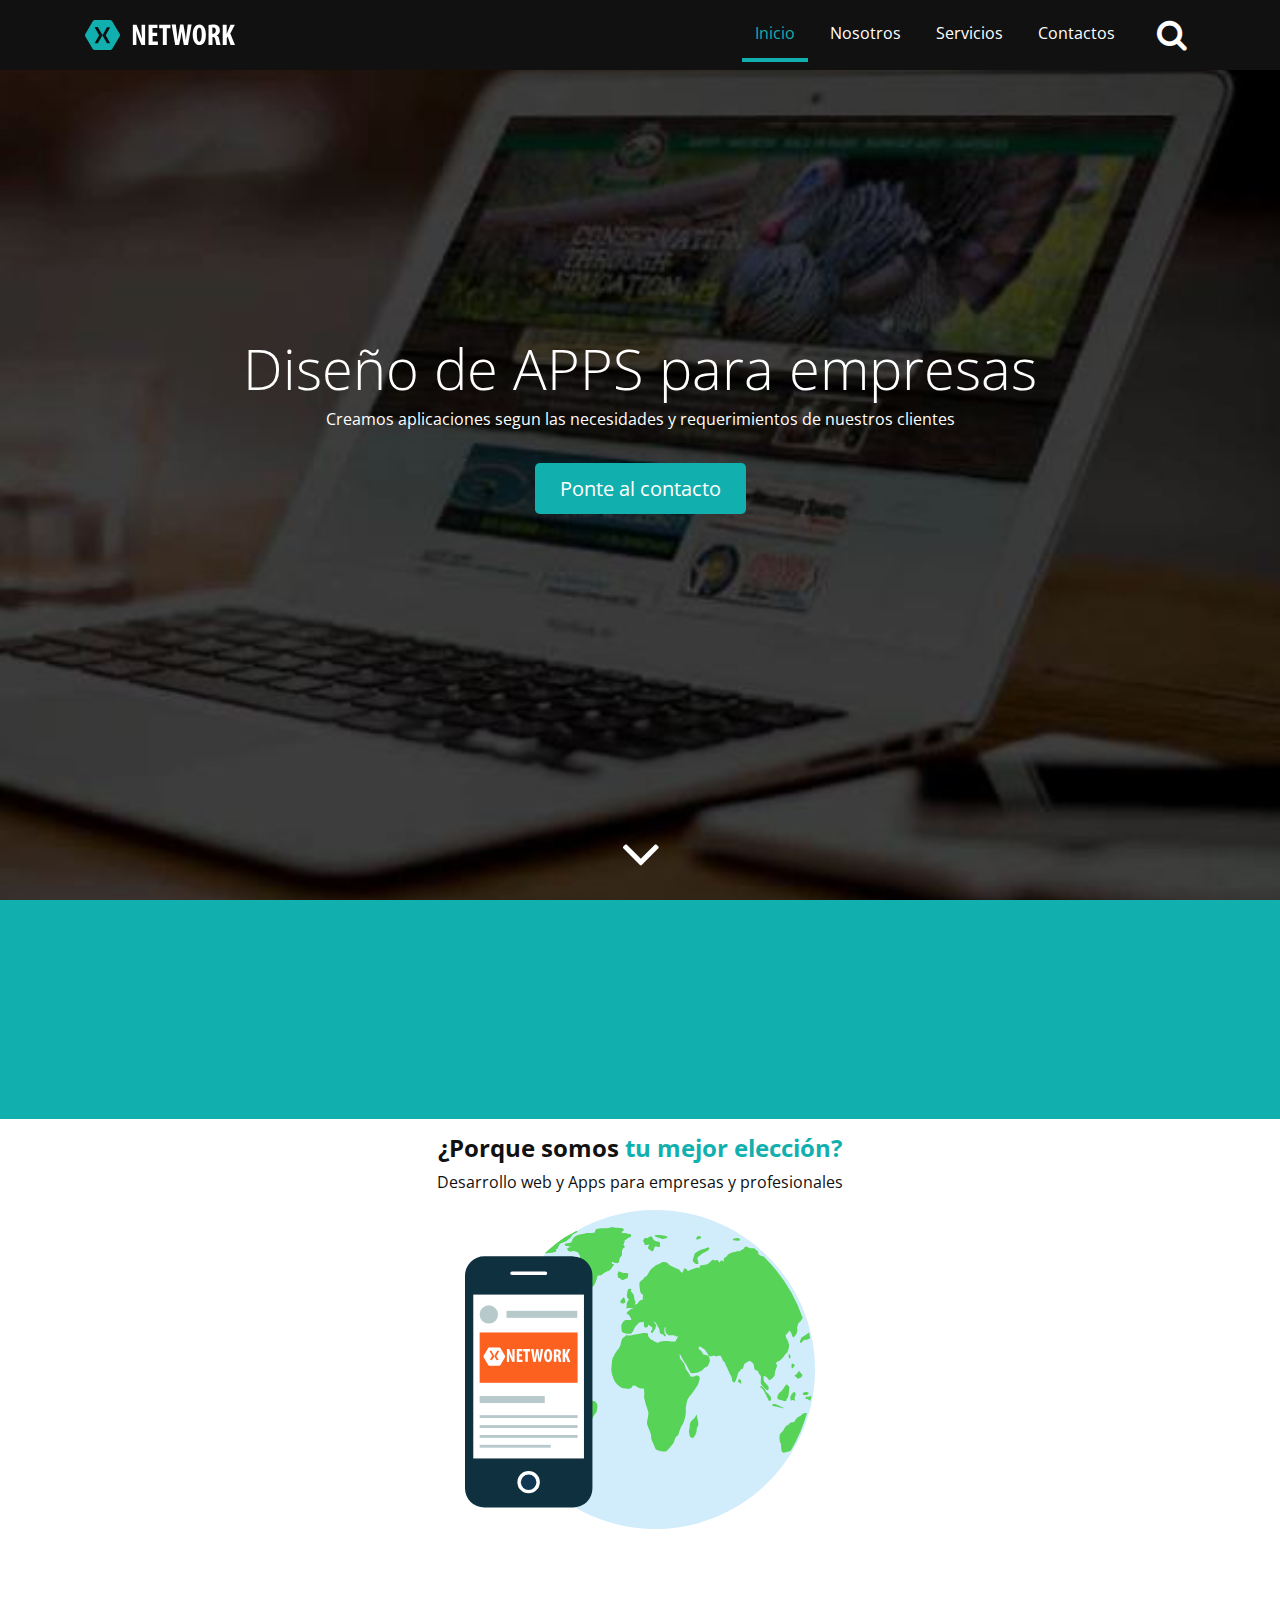
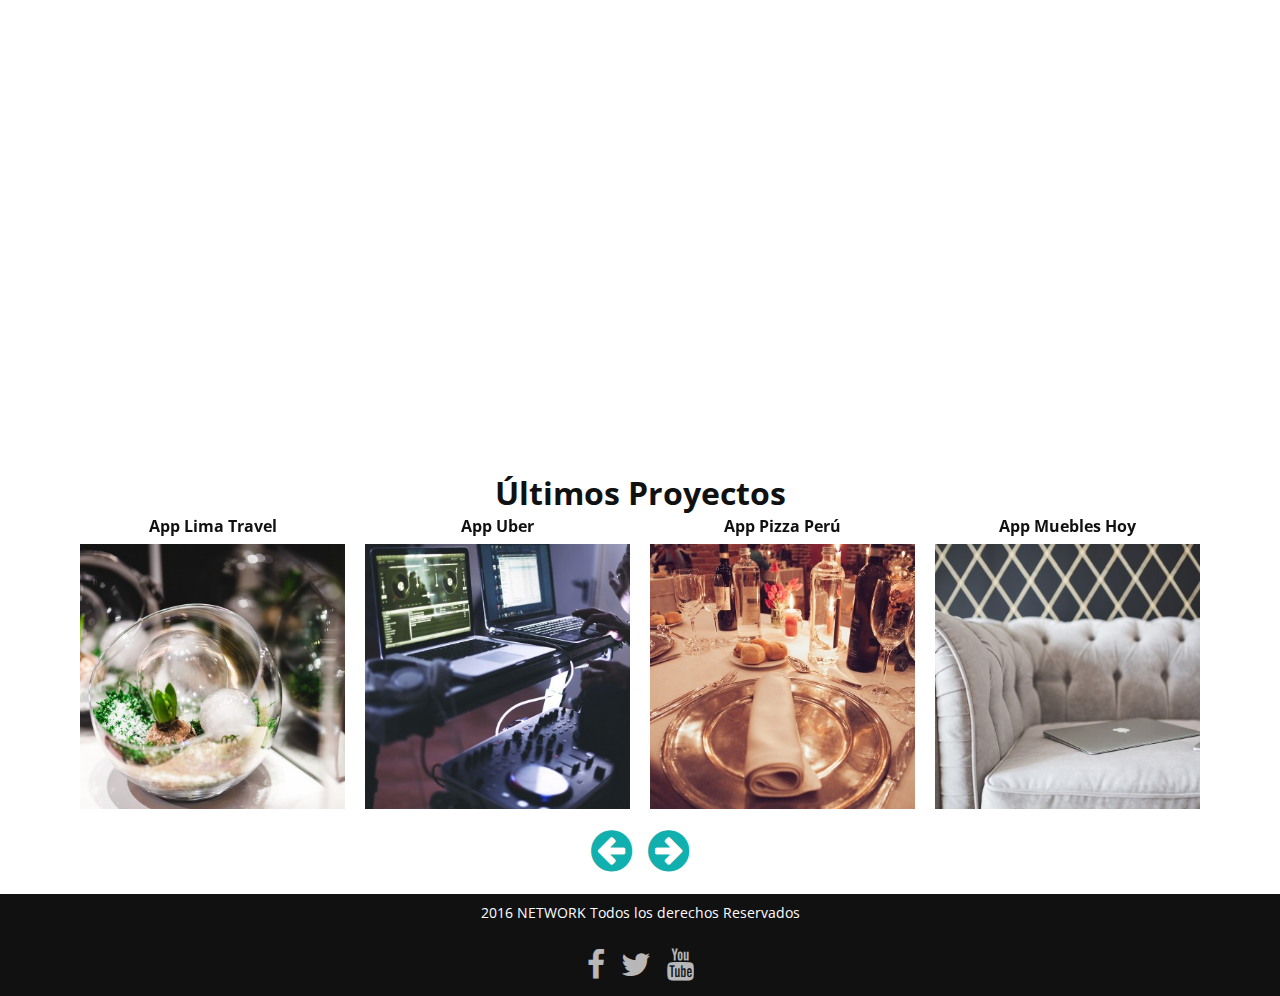
<file: index.html>
<!DOCTYPE html>
<html lang="es">
<head>
    <meta charset="UTF-8">
    <title>NETWORK | Soluciones Moviles para empresas</title>
    <meta name="viewport" content="width=device-width, user-scalable=no, initial-scale=1.0, maximum-scale=1.0, minimum-scale=1.0">
    <meta http-equiv="x-ua-compatible" content="ie-edge">
    <!--carga de archivos css-->
    <link rel="stylesheet" href="css/bootstrap.min.css">
    <!--libreria para animar esta pag web-->
    <link rel="stylesheet" href="css/animate.css">
    <link rel="stylesheet" href="css/styles.css">
    <!--cargando Fuentes-->
    <link href="https://fonts.googleapis.com/css?family=Open+Sans" rel="stylesheet">
    <!--Cargando iconos font awesome-->
   <link rel="stylesheet" href="css/font-awesome.min.css">
    <!--cargar galeria de imagenes-->
    <link rel="stylesheet" href="css/owl.carousel.css">
    <link rel="shortcut icon" type="image/x-icon" href="images/favicon.ico">
</head>
<body>
    <!--    la zona del header -->
    <section class="bienvenidos">
    <!-- encabezado-->
        <header class="encabezado navbar fixed-top" role="banner" id="encabezado">
           <div class="container">
                <!-- logo del sitio-->
                <a href="index.html" alt="logo del sitio" class="logo">
                    <img src="images/logo.svg" alt="Logo de la Empresa">
                </a>  
                <!--    botones buscar y menu      -->
                <button type="button" class="boton-buscar" data-toggle="collapse" data-target="#bloque-buscar" aria-expanded="false">
                    <i class="fa fa-search" aria-hidden="true"></i>
                </button>
                <button type="button" class="boton-menu d-md-none" data-toggle="collapse" data-target="#menu-principal" aria-expanded="false">
                    <i class="fa fa-bars" aria-hidden="true"></i>
                </button>
                <!-- formulario para el boton buscar-->
                <form action="#" id="bloque-buscar" class="collapse">
                    <div class="contenedor-bloque-buscar">
                        <input type="text" placeholder="Buscar...">
                        <input type="submit" value="Buscar">
                    </div>
                </form>

                <!-- Menú de navegacion-->
                <nav id="menu-principal" class="collapse">
                    <ul>
                        <li class="active"><a href="index.html">Inicio</a></li>
                        <li><a href="nosotros.html">Nosotros</a></li>
                        <li><a href="servicios.html">Servicios</a></li>
                        <li><a href="contacto.html">Contactos</a></li>
                    </ul>
                </nav>
            </div>
        </header>
        <!-- Fin del Header-->
        
        <!-- Zona del slider -->
        <div class="texto-encabezado text-xs-center">
           <div class="container">      
                <h1 class="display-4 wow bounceIn">Diseño de APPS para empresas</h1>
                <p class="wow bounceInUp" data-wow-delay=".2s">Creamos aplicaciones segun las necesidades y requerimientos de nuestros clientes</p>
                <a href="contacto.html" class="btn btn-primary btn-lg ">Ponte al contacto</a>
           </div>
        </div>
        <!-- el boton de desplazamiento -->
        <div class="flecha-bajar" style="text-align: center;">
            <a data-scroll href="#agencia">
                <i class="fa fa-angle-down" aria-hidden="true"></i>
            </a>
        </div>
    </section>
    
    <!-- Seccion de Agencia -->
    <section class="agencia py-2" id="agencia">
       <div class="container">
            <div class="row">
               <div class="col-md-8 col-xl-9 wow bounceIn" data-wow-delay=".3s">
                    <h2 class="h3 text-center text-md-left font-weight-bold">Agencia de programación de aplicaciones</h2>
                    <p>NETWORK te asesora en el desarrollo y el diseño para que tu Aplicación Movil salga a la luz. Ponemos a tu disposición las mejores plataformas del mundo de las telecomunicaciones. Ponemos a tu alcance un servicio adaptado a tus necesidades , desde una consultoria integral con supervision de todos y cada uno de los pasos que has de seguir para crear un negocio actual (comunicacion, diseño corporativo, tecnologias...) a productos adaptados a metodologias ágiles de creación de apps diseñadas por nosotros y avaladas por nuestros años de experiencia.</p>
                </div>
                <div class="col-md-4 col-xl-3">
                    <img src="images/agencia.svg" alt="imagen Agencia" class="wow bounceIn" data-wow-duration="2s" data-wow-delay=".3s">
                </div>
            </div>  
       </div>
    </section>
    
    <!-- Seccion porque somos tu mejor opcion-->
    <section class="tu-mejor-eleccion py-3">
       <div class="container">
            <h2 class="h4 text-center font-weight-bold">¿Porque somos <span>tu mejor elección?</span> </h2>
            <p class="text-center">Desarrollo web y Apps para empresas y profesionales</p>
            
            <div class="row">
               <!-- primera columna de iconos-->
                <ul class="col-6 col-lg-4  text-center text-lg-left">
                    <li class="wow zoomIn" data-wow-duration=".3s" data-wow-delay=".5s">
                        <i class="fa fa-briefcase" aria-hidden="true"></i>
                        <div class="contenedor-eleccion">
                            <h4>Aplicaciones para la nube</h4>
                            <p class="d-none d-lg-block">Para empresas que requiera ampliar sus plataformas de gestión</p>
                        </div>
                    </li>
                    <li class="wow zoomIn" data-wow-duration=".3s" data-wow-delay=".9s">
                        <i class="fa fa-bullhorn" aria-hidden="true"></i>
                        <div class="contenedor-eleccion">
                            <h4>Fabrica de software</h4>
                            <p class="d-none d-lg-block">Servicios de mejora correctiva y evolutiva para sus aplicaciones</p>
                        </div>
                    </li>
                    <li class="wow zoomIn" data-wow-duration=".3s" data-wow-delay="1.3s">
                        <i class="fa fa-comment" aria-hidden="true"></i>
                        <div class="contenedor-eleccion">
                            <h4>Gestion en la nube</h4>
                            <p class="d-none d-lg-block">Servicios de mejora correctiva y evolutiva para sus aplicaciones</p>
                        </div>
                    </li>
                </ul>
                <!--imagen del centro-->
                <div class="d-none d-lg-block col-lg-4 text-center">
                    <img src="images/mundo.svg" alt="Mundo Movil">
                </div>                
                <!-- Segunda columna de iconos-->
                <ul class="col-6 col-lg-4 text-center text-lg-right">
                    <li class="wow zoomIn" data-wow-duration=".3s" data-wow-delay=".5s">
                        <i class="fa fa-calendar" aria-hidden="true"></i>
                        <div class="contenedor-eleccion">
                            <h4>Aplicaciones Web</h4>
                            <!--Ocultando los parrafos cuando esten en el contexto xs, sm y md-->
                            <p class="d-none d-lg-block">Para empresa que requiera ampliar sus plataformas de gestión.</p>
                        </div>
                    </li>
                    <li class="wow zoomIn" data-wow-duration=".3s" data-wow-delay=".9s">
                        <i class="fa fa-check-square" aria-hidden="true"></i>
                        <div class="contenedor-eleccion">
                            <h4>VideoJuegos</h4>
                            <p class="d-none d-lg-block">Servicios de mejora correctiva y evolutiva para sus aplicaciones</p>
                        </div>
                    </li>
                    <li class="wow zoomIn" data-wow-duration=".3s" data-wow-delay="1.3s">
                        <i class="fa fa-cogs" aria-hidden="true"></i>
                        <div class="contenedor-eleccion">
                            <h4>Funciones a Medida</h4>
                            <p class="d-none d-lg-block">Servicios de mejora correctiva y evolutiva para sus aplicaciones</p>
                        </div>
                    </li>
                </ul>
            </div>  
       </div>
    </section>
    
    
    <!-- <main> contiene Contenido(la zona) mas importante, de valor para el sitio web. Google la etiqueta main lo considera muy importante y la coloca en la lista del sitio en el navegador-->
    <main class="servicios py-2">
       <div class="container">
           <h2 class="text-center font-weight-bold">Nuestros Servicios</h2>
           <div class="row">
                <article class="col-md-4 wow bounceInLeft" data-wow-duration=".3s" data-wow-delay=".3s">
                    <img src="images/servicio1.svg" alt="servicios1">
                    <h3><a href="#">Desarrollo de Aplicaciones Moviles</a></h3>
                    <p class="d-none d-md-block">Desarrollamos aplicaciones  moviles y plataformas web. Nuestra principal cualidad está en el desarrollo de software a medida de tus necesidades.</p>
                    <a href="#" class="btn btn-secondary d-none d-md-block">Más Información</a>
                </article >
                <article class="col-md-4 wow bounceInUp"  data-wow-delay=".5s">
                    <img src="images/servicio2.svg" alt="servicio2">
                    <h3><a href="#">Consultoria Tecnologica</a></h3>
                    <p class="d-none d-md-block">Desarrollamos aplicaciones  moviles y plataformas web. Nuestra principal cualidad está en el desarrollo de software.</p>
                    <a href="#" class="btn btn-secondary d-none d-md-block">Más Información</a>
                </article>    
                <article class="col-md-4 wow bounceInLeft" data-wow-duration=".3s" data-wow-delay=".7s">
                    <img src="images/servicio3.svg" alt="Servicio3">
                    <h3><a href="#">Marketing y publicidad Movil</a></h3>
                    <p class="d-none d-md-block">Desarrollamos aplicaciones  moviles y plataformas web. Nuestra principal cualidad está en el desarrollo de software a medida de tus necesidades.</p>
                    <a href="#" class="btn btn-secondary d-none d-md-block">Más Información</a>
                </article>
           </div>
       </div>
    </main>
    
    
    <!-- Seccion Ultimos Proyectos-->
    <section class="ultimos-proyectos py-1">
       <div class="container">
            <h2 class="text-center font-weight-bold">Últimos Proyectos</h2>
            <!-- Set up your HTML -->
            <div class="owl-carousel">
                <a href="#">
                    <h4>App Lima Travel</h4>
                    <img src="images/proyecto1.jpg" alt="App Lima Travel">
                </a>            
                <a href="#">
                    <h4>App Uber</h4>
                    <img src="images/proyecto2.jpg" alt="App Uber">
                </a>
                <a href="#">
                    <h4>App Pizza Perú</h4>
                    <img src="images/proyecto3.jpg" alt="App Pizza Perú">
                </a>
                <a href="#">
                    <h4>App Muebles Hoy</h4>
                    <img src="images/proyecto4.jpg" alt="App Muebles Hoy">
                </a>        
                <a href="#">
                    <h4>App Clima Perú</h4>
                    <img src="images/proyecto5.jpg" alt="App Clima Perú">
                </a>
                <a href="#">
                    <h4>App Playa Limay</h4>
                    <img src="images/proyecto6.jpg" alt="App Playa Limay">
                </a>
            </div>
        </div>
    </section>
    
    
    <!-- Pie de Pagina -->
    <!-- conteninfo(contenido de poca importancia) -->
    <footer class="pie-de-pagina py-2" role="contentinfo">
       <div class="container">
            <p>2016 NETWORK Todos los derechos Reservados</p>
            <!-- Lista para los iconos de redes sociales -->
            <ul class="redes-sociales">
                <li><a href="#"><i class="fa fa-facebook" aria-hidden="true"></i></a></li>
                <li><a href="#"><i class="fa fa-twitter" aria-hidden="true"></i></a></li>
                <li><a href="#"><i class="fa fa-youtube" aria-hidden="true"></i></a></li>
            </ul>
       </div>
    </footer>
    
    <!-- Boton para subir-->
    <a data-scroll class="ir-arriba" href="#encabezado"><i class="fa fa-arrow-circle-up" aria-hidden="true"></i></a>
    
    
    <!--carga de archivos js-->
    <script src="js/jquery-3.2.1.js"></script>
    <script src="js/bootstrap.min.js"></script>
    <script src="js/owl.carousel.min.js"></script>
    
    <!--SCript para el slider de imagenes-->
    <script> 
        $('.owl-carousel').owlCarousel({
           loop:true,//hace q el slide al llegar al final continue con el 1ro y nunca se acabe 
            margin:0,//margen para movil=0
            nav:true,//para los iconos de barra de navegacion(flechitas)
            autowidth:false,
            //iconos anterior <- y siguiente ->
            navText: ['<i class="fa fa-arrow-circle-left" title="Anterior"></i>','<i class="fa fa-arrow-circle-right" title="Siguiente"></i>'],
            //la parte responsive
            responsive:{
                0:{
                    items:1 //muestra 1 item cuando es d 0px
                },
                500:{
                    items:2,
                    margin:20,
                    stagePadding:10
                },
                800:{
                    items:3,
                    margin:20,
                    stagePadding:10
                },
                1000:{
                    items:4,
                    margin:20,
                    stagePadding:10
                }
            }
        })    
    </script>
    
    
    <!--archivos js para animar-->
    <script src="js/wow.min.js"></script>
    <!--creando efecto de desplazamiento de las flechitas bajar subir-->
    <script src="js/smooth-scroll.min.js"></script>
    
    <script src="js/animSitio.js"></script>
    
</body>
</html>
</file>
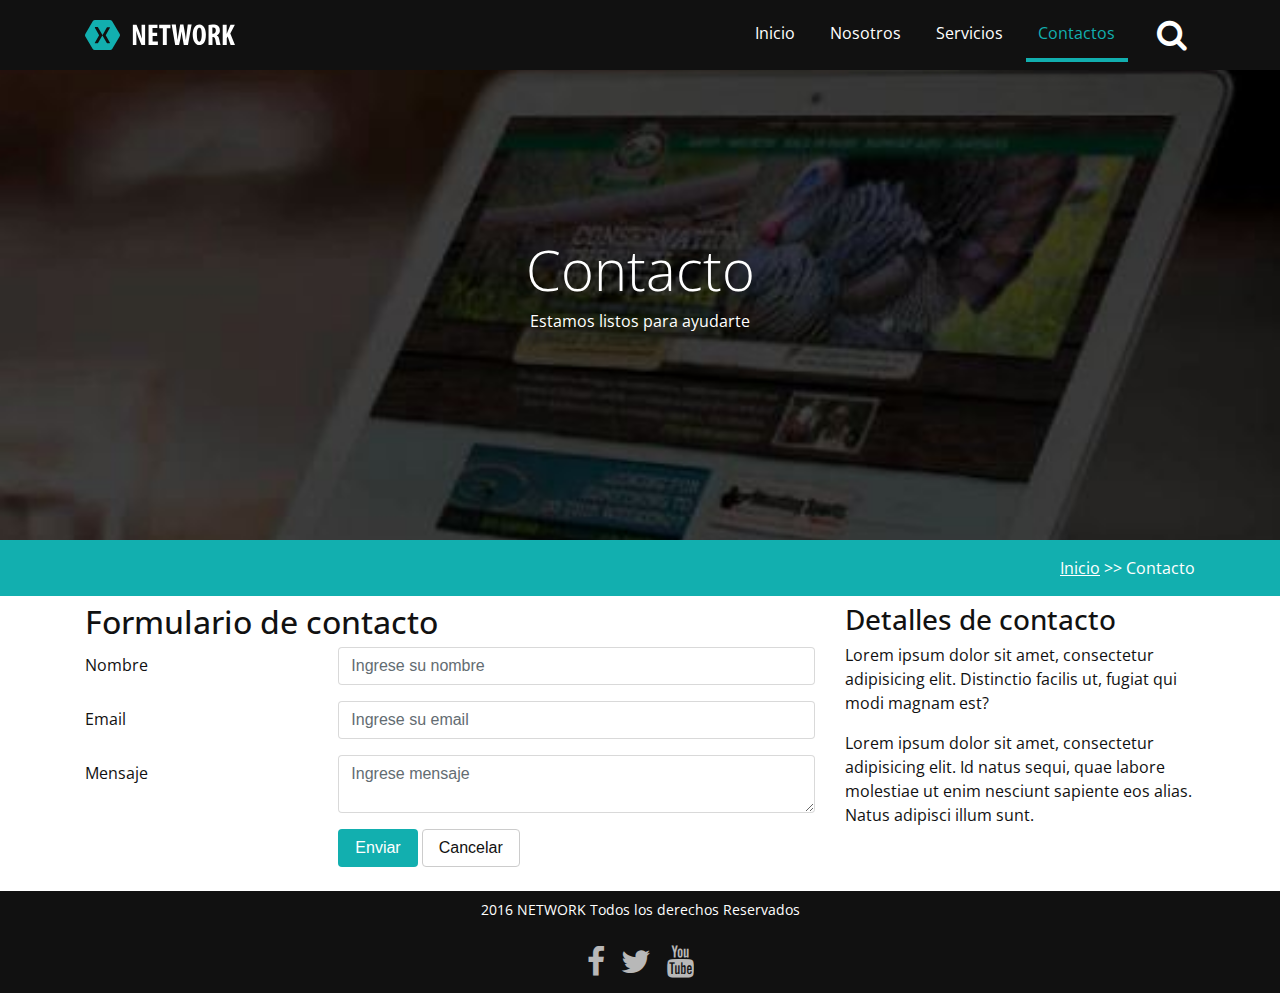
<file: contacto.html>
<!DOCTYPE html>
<html lang="es">
<head>
    <meta charset="UTF-8">
    <title>Contacto - NETWORK | Soluciones Moviles para empresas</title>
    <meta name="viewport" content="width=device-width, user-scalable=no, initial-scale=1.0, maximum-scale=1.0, minimum-scale=1.0">
    <meta http-equiv="x-ua-compatible" content="ie-edge">
    <!--carga de archivos css-->
    <link rel="stylesheet" href="css/bootstrap.min.css">
    <link rel="stylesheet" href="css/animate.css">
    <link rel="stylesheet" href="css/styles.css">
    <!--cargando Fuentes-->
    <link href="https://fonts.googleapis.com/css?family=Open+Sans" rel="stylesheet">
    <!--Cargando iconos font awesome-->
   <link rel="stylesheet" href="css/font-awesome.min.css">
   <link rel="shortcut icon" type="image/x-icon" href="images/favicon.ico">
</head>
<body class="paginas-internas">
    <!--    la zona del header -->
    <section class="bienvenidos">
    <!-- encabezado-->
        <header class="encabezado navbar fixed-top" role="banner" id="encabezado">
           <div class="container">
                <!-- logo del sitio-->
                <a href="index.html" alt="logo del sitio" class="logo">
                    <img src="images/logo.svg" alt="Logo de la Empresa">
                </a>  
                <!--    botones buscar y menu      -->
                <button type="button" class="boton-buscar" data-toggle="collapse" data-target="#bloque-buscar" aria-expanded="false">
                    <i class="fa fa-search" aria-hidden="true"></i>
                </button>
                <button type="button" class="boton-menu d-md-none" data-toggle="collapse" data-target="#menu-principal" aria-expanded="false">
                    <i class="fa fa-bars" aria-hidden="true"></i>
                </button>
                <!-- formulario para el boton buscar-->
                <form action="#" id="bloque-buscar" class="collapse">
                    <div class="contenedor-bloque-buscar">
                        <input type="text" placeholder="Buscar...">
                        <input type="submit" value="Buscar">
                    </div>
                </form>

                <!-- Menú de navegacion-->
                <nav id="menu-principal" class="collapse">
                    <ul>
                        <li><a href="index.html">Inicio</a></li>
                        <li><a href="nosotros.html">Nosotros</a></li>
                        <li><a href="servicios.html">Servicios</a></li>
                        <li  class="active"><a href="contacto.html">Contactos</a></li>
                    </ul>
                </nav>
            </div>
        </header>
        <!-- Fin del Header-->
        
        <!-- Zona del slider -->
        <div class="texto-encabezado text-xs-center">
           <div class="container">      
                <h1 class="display-4 wow bounceIn">Contacto</h1>
                <p class="wow bounceIn" data-wow-delay=".3s">Estamos listos para ayudarte</p>
           </div>
        </div>
    </section>
    
    <!-- encabezado -->
    <section class="ruta py-3">
        <div class="container">
            <div class="row">
                <div class="col-12 text-right">
                    <a href="index.html">Inicio</a> >> Contacto
                </div>
            </div>
        </div>
    </section>
    
    <!--Contenido principal de esta pagina-->
    <main class="py-2">
        <div class="container">
            <div class="row">
                <div class="col-md-8">
                   <h2 class="mb-2">Formulario de contacto</h2>
                   
                    <form action="#" method="post">
                       <div class="form-group row">
                            <label for="txtNombre" class="col-md-4 col-form-label">Nombre</label>
                            <div class="col-md-8">
                                <input type="text" class="form-control" id="txtNombre" placeholder="Ingrese su nombre" data-toggle="tooltip" data-placement="top" title="Ingrese su nombre completo">
                            </div>
                       </div>
                       <div class="form-group row">
                            <label for="txtEmail" class="col-md-4 col-form-label">Email</label>
                            <div class="col-md-8">
                                <input type="text" class="form-control" id="txtEmail" placeholder="Ingrese su email" data-toggle="tooltip" data-placement="top" title="Ingrese su email">
                            </div>
                       </div>
                       <div class="form-group row">
                            <label for="taMensaje" class="col-md-4 col-form-label">Mensaje</label>
                            <div class="col-md-8">
                                <textarea type="text" class="form-control" id="taMensaje" placeholder="Ingrese mensaje" data-toggle="tooltip" data-placement="top" title="Ingrese un mensaje"></textarea>
                            </div>
                       </div>
                       <div class="form-group row">
                          <div class="col-md-8 offset-md-4">
                               <button type="submit" class="btn btn-primary">Enviar</button>
                               <button type="reset" class="btn btn-secondary">Cancelar</button>
                          </div>
                        </div>
                    </form>
                </div>
                
                
                
                <div class="col-md-4">
                    <h3>Detalles de contacto</h3>
                    <p>Lorem ipsum dolor sit amet, consectetur adipisicing elit. Distinctio facilis ut, fugiat qui modi magnam est?</p>
                    <p>Lorem ipsum dolor sit amet, consectetur adipisicing elit. Id natus sequi, quae labore molestiae ut enim nesciunt sapiente eos alias. Natus adipisci illum sunt.</p>
                </div>
            </div>
        </div>
    </main>
    
    
    <!-- Pie de Pagina -->
    <!-- conteninfo(contenido de poca importancia) -->
    <footer class="pie-de-pagina py-2" role="contentinfo">
       <div class="container">
            <p>2016 NETWORK Todos los derechos Reservados</p>
            <!-- Lista para los iconos de redes sociales -->
            <ul class="redes-sociales">
                <li><a href="#"><i class="fa fa-facebook" aria-hidden="true"></i></a></li>
                <li><a href="#"><i class="fa fa-twitter" aria-hidden="true"></i></a></li>
                <li><a href="#"><i class="fa fa-youtube" aria-hidden="true"></i></a></li>
            </ul>
       </div>
    </footer>
    
    
    <!-- Boton para subir-->
    <a data-scroll class="ir-arriba" href="#encabezado"><i class="fa fa-arrow-circle-up" aria-hidden="true"></i></a>
    
    
    
    <!--carga de archivos js-->
    <script src="js/jquery-3.2.1.js"></script>
        <!--carga del tether.js-->
    <script src="js/tether.min.js"></script>
    <script type="text/javascript">
        $(function () {
            $('[data-toggle="tooltip"]').tooltip()
        })
    </script>
    
    <script src="js/bootstrap.min.js"></script>
    <!--archivos js para animar-->
    <script src="js/wow.min.js"></script>
    <script src="js/smooth-scroll.min.js"></script>
    <script src="js/animSitio.js"></script>    
    
</body>
</html>
</file>
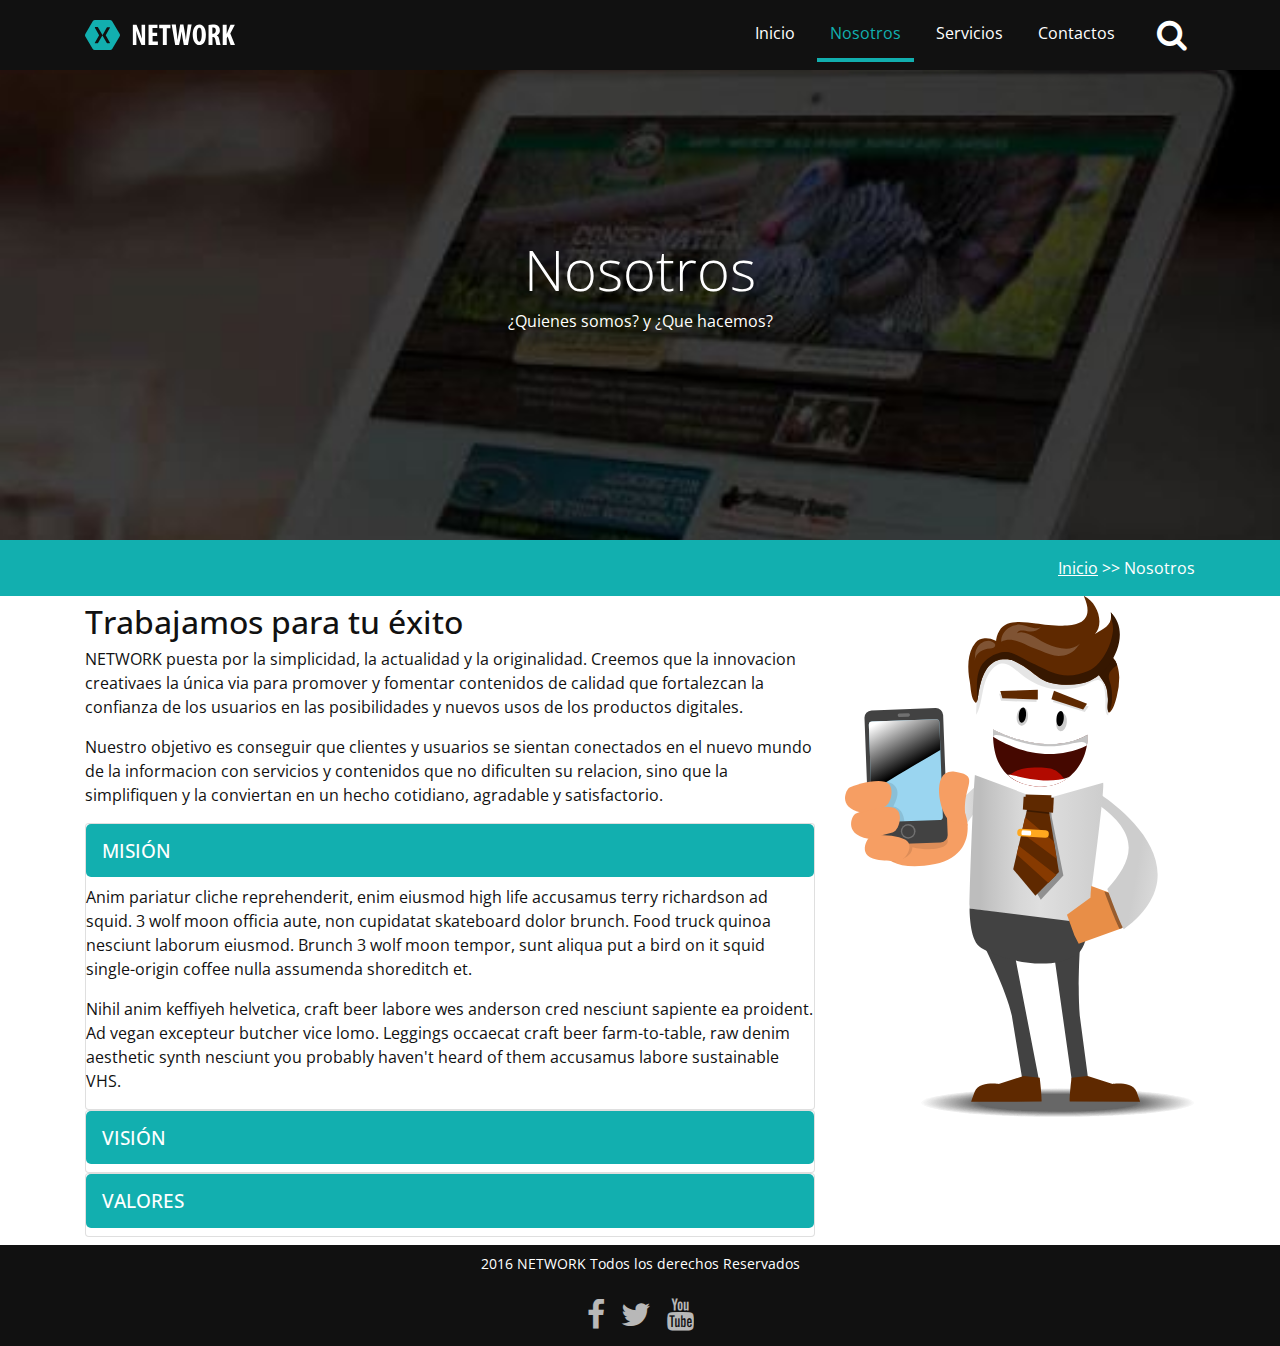
<file: nosotros.html>
<!DOCTYPE html>
<html lang="es">
<head>
    <meta charset="UTF-8">
    <title>Nosotros - NETWORK | Soluciones Moviles para empresas</title>
    <meta name="viewport" content="width=device-width, user-scalable=no, initial-scale=1.0, maximum-scale=1.0, minimum-scale=1.0">
    <meta http-equiv="x-ua-compatible" content="ie-edge">
    <!--carga de archivos css-->
    <link rel="stylesheet" href="css/bootstrap.min.css">
    <link rel="stylesheet" href="css/animate.css">
    <link rel="stylesheet" href="css/styles.css">
    <!--cargando Fuentes-->
    <link href="https://fonts.googleapis.com/css?family=Open+Sans" rel="stylesheet">
    <!--Cargando iconos font awesome-->
   <link rel="stylesheet" href="css/font-awesome.min.css">
   <link rel="shortcut icon" type="image/x-icon" href="images/favicon.ico">
</head>
<body class="paginas-internas">
    <!--    la zona del header -->
    <section class="bienvenidos">
    <!-- encabezado-->
        <header class="encabezado navbar fixed-top" role="banner" id="encabezado">
           <div class="container">
                <!-- logo del sitio-->
                <a href="index.html" alt="logo del sitio" class="logo">
                    <img src="images/logo.svg" alt="Logo de la Empresa">
                </a>  
                <!--    botones buscar y menu      -->
                <button type="button" class="boton-buscar" data-toggle="collapse" data-target="#bloque-buscar" aria-expanded="false">
                    <i class="fa fa-search" aria-hidden="true"></i>
                </button>
                <button type="button" class="boton-menu d-md-none" data-toggle="collapse" data-target="#menu-principal" aria-expanded="false">
                    <i class="fa fa-bars" aria-hidden="true"></i>
                </button>
                <!-- formulario para el boton buscar-->
                <form action="#" id="bloque-buscar" class="collapse">
                    <div class="contenedor-bloque-buscar">
                        <input type="text" placeholder="Buscar...">
                        <input type="submit" value="Buscar">
                    </div>
                </form>

                <!-- Menú de navegacion-->
                <nav id="menu-principal" class="collapse">
                    <ul>
                        <li><a href="index.html">Inicio</a></li>
                        <li class="active"><a href="nosotros.html">Nosotros</a></li>
                        <li><a href="servicios.html">Servicios</a></li>
                        <li><a href="contacto.html">Contactos</a></li>
                    </ul>
                </nav>
            </div>
        </header>
        <!-- Fin del Header-->
        
        <!-- Zona del slider -->
        <div class="texto-encabezado text-xs-center">
           <div class="container">      
                <h1 class="display-4 wow bounceIn">Nosotros</h1>
                <p class="wow bounceIn" data-wow-delay=".3s">¿Quienes somos? y ¿Que hacemos?</p>
           </div>
        </div>
    </section>
    
    <!-- encabezado -->
    <section class="ruta py-3">
        <div class="container">
            <div class="row">
                <div class="col-12 text-right">
                    <a href="index.html">Inicio</a> >> Nosotros
                </div>
            </div>
        </div>
    </section>
    
    <!--Contenido principal de esta pagina-->
    <main>
        <div class="container">
            <div class="row">
                <article class="col-md-8 py-2">
                    <h2>Trabajamos para tu éxito</h2>
                    <p>
                    NETWORK puesta por la simplicidad, la actualidad y la originalidad. Creemos que la innovacion creativaes la única via para promover y fomentar contenidos de calidad que fortalezcan la confianza de los usuarios en las posibilidades y nuevos usos de los productos digitales.</p>
                    <p>
                    Nuestro objetivo es conseguir que clientes y usuarios se sientan conectados en el nuevo mundo de la informacion con servicios y contenidos que no dificulten su relacion, sino que la simplifiquen y la conviertan en un hecho cotidiano, agradable y satisfactorio.
                    </p>
                    
    	            <!--Acordeon bootstrap-->
                   <div id="accordion" role="tablist" aria-multiselectable="true">
                      <div class="card">
                        <h4 class="card-heading">
                            <a data-toggle="collapse" data-parent="#accordion" href="#tab-mision">
                              MISIÓN
                            </a>
                        </h4>

                        <div id="tab-mision" class="collapse show">
                          <p>Anim pariatur cliche reprehenderit, enim eiusmod high life accusamus terry richardson ad squid. 3 wolf moon officia aute, non cupidatat skateboard dolor brunch. Food truck quinoa nesciunt laborum eiusmod. Brunch 3 wolf moon tempor, sunt aliqua put a bird on it squid single-origin coffee nulla assumenda shoreditch et.</p>
                          <p>Nihil anim keffiyeh helvetica, craft beer labore wes anderson cred nesciunt sapiente ea proident. Ad vegan excepteur butcher vice lomo. Leggings occaecat craft beer farm-to-table, raw denim aesthetic synth nesciunt you probably haven't heard of them accusamus labore sustainable VHS.</p>
                        </div>
                      </div>
                      <div class="card">
                        <h4 class="card-heading">
                            <a class="collapsed" data-toggle="collapse" data-parent="#accordion" href="#tab-vision">
                              VISIÓN
                            </a>
                        </h4>
                        <div id="tab-vision" class="collapse">
                          <p>Anim pariatur cliche reprehenderit, enim eiusmod high life accusamus terry richardson ad squid. 3 wolf moon officia aute, non cupidatat skateboard dolor brunch. Food truck quinoa nesciunt laborum eiusmod. Brunch 3 wolf moon tempor, sunt aliqua put a bird on it squid single-origin coffee nulla assumenda shoreditch et.</p>
                          <p>Nihil anim keffiyeh helvetica, craft beer labore wes anderson cred nesciunt sapiente ea proident. Ad vegan excepteur butcher vice lomo. Leggings occaecat craft beer farm-to-table, raw denim aesthetic synth nesciunt you probably haven't heard of them accusamus labore sustainable VHS.</p>
                        </div>
                      </div>
                      <div class="card">
                        <h4 class="card-heading">
                            <a class="collapsed" data-toggle="collapse" data-parent="#accordion" href="#tab-valores">
                              VALORES
                            </a>
                        </h4>
                        <div id="tab-valores" class="collapse">
                          <p>Anim pariatur cliche reprehenderit, enim eiusmod high life accusamus terry richardson ad squid. 3 wolf moon officia aute, non cupidatat skateboard dolor brunch. Food truck quinoa nesciunt laborum eiusmod. Brunch 3 wolf moon tempor, sunt aliqua put a bird on it squid single-origin coffee nulla assumenda shoreditch et.</p>
                          <p>Nihil anim keffiyeh helvetica, craft beer labore wes anderson cred nesciunt sapiente ea proident. Ad vegan excepteur butcher vice lomo. Leggings occaecat craft beer farm-to-table, raw denim aesthetic synth nesciunt you probably haven't heard of them accusamus labore sustainable VHS.</p>
                        </div>
                      </div>
                    </div>
                    
                </article>
                
                <aside class="col-md-4">
                    <img src="images/nosotros.svg" alt="muchacho">    
                </aside>
            </div>
        </div>
    </main>
    
    
    <!-- Pie de Pagina -->
    <!-- conteninfo(contenido de poca importancia) -->
    <footer class="pie-de-pagina py-2" role="contentinfo">
       <div class="container">
            <p>2016 NETWORK Todos los derechos Reservados</p>
            <!-- Lista para los iconos de redes sociales -->
            <ul class="redes-sociales">
                <li><a href="#"><i class="fa fa-facebook" aria-hidden="true"></i></a></li>
                <li><a href="#"><i class="fa fa-twitter" aria-hidden="true"></i></a></li>
                <li><a href="#"><i class="fa fa-youtube" aria-hidden="true"></i></a></li>
            </ul>
       </div>
    </footer>
    
    <!-- Boton para subir-->
    <a data-scroll class="ir-arriba" href="#encabezado"><i class="fa fa-arrow-circle-up" aria-hidden="true"></i></a>
    
    
    <!--carga de archivos js-->
    <script src="js/jquery-3.2.1.js"></script>
    <script src="js/bootstrap.min.js"></script>   
    <!--archivos js para animar-->
    <script src="js/wow.min.js"></script>
    <script src="js/smooth-scroll.min.js"></script>
    <script src="js/animSitio.js"></script> 
</body>
</html>
</file>
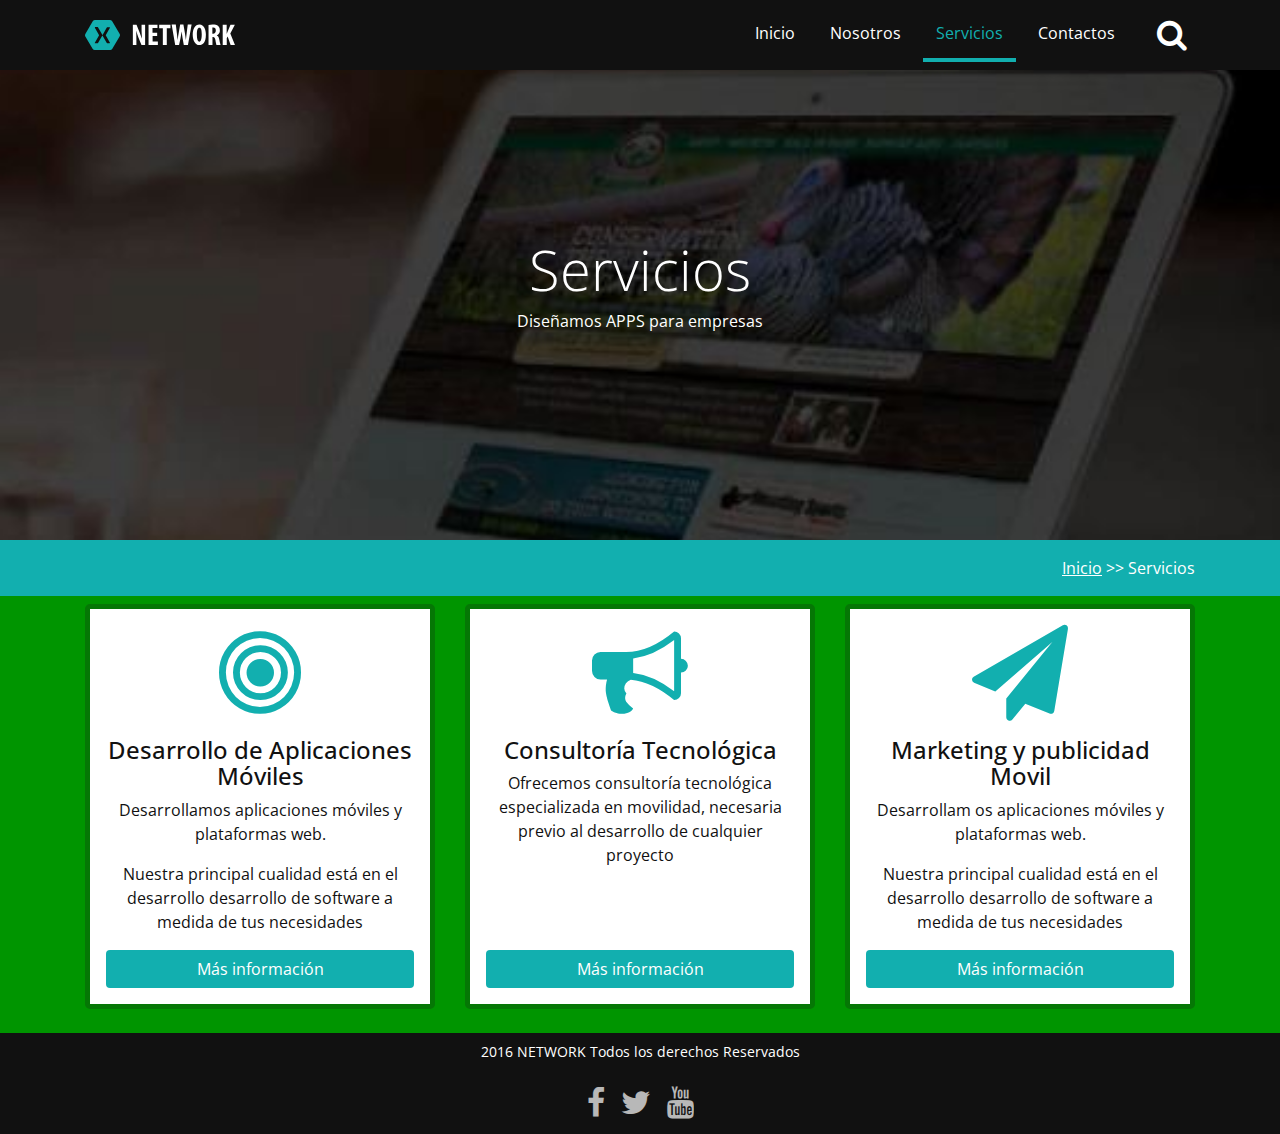
<file: servicios.html>
<!DOCTYPE html>
<html lang="es">
<head>
    <meta charset="UTF-8">
    <title>Servicios - NETWORK | Soluciones Moviles para empresas</title>
    <meta name="viewport" content="width=device-width, user-scalable=no, initial-scale=1.0, maximum-scale=1.0, minimum-scale=1.0">
    <meta http-equiv="x-ua-compatible" content="ie-edge">
    <!--carga de archivos css-->
    <link rel="stylesheet" href="css/bootstrap.min.css">
    <link rel="stylesheet" href="css/animate.css">
    <link rel="stylesheet" href="css/styles.css">
    <!--cargando Fuentes-->
    <link href="https://fonts.googleapis.com/css?family=Open+Sans" rel="stylesheet">
    <!--Cargando iconos font awesome-->
   <link rel="stylesheet" href="css/font-awesome.min.css">
   <link rel="shortcut icon" type="image/x-icon" href="images/favicon.ico">
</head>
<body class="paginas-internas">
    <!--    la zona del header -->
    <section class="bienvenidos">
    <!-- encabezado-->
        <header class="encabezado navbar fixed-top" role="banner" id="encabezado">
           <div class="container">
                <!-- logo del sitio-->
                <a href="index.html" alt="logo del sitio" class="logo">
                    <img src="images/logo.svg" alt="Logo de la Empresa">
                </a>  
                <!--    botones buscar y menu      -->
                <button type="button" class="boton-buscar" data-toggle="collapse" data-target="#bloque-buscar" aria-expanded="false">
                    <i class="fa fa-search" aria-hidden="true"></i>
                </button>
                <button type="button" class="boton-menu d-md-none" data-toggle="collapse" data-target="#menu-principal" aria-expanded="false">
                    <i class="fa fa-bars" aria-hidden="true"></i>
                </button>
                <!-- formulario para el boton buscar-->
                <form action="#" id="bloque-buscar" class="collapse">
                    <div class="contenedor-bloque-buscar">
                        <input type="text" placeholder="Buscar...">
                        <input type="submit" value="Buscar">
                    </div>
                </form>

                <!-- Menú de navegacion-->
                <nav id="menu-principal" class="collapse">
                    <ul>
                        <li><a href="index.html">Inicio</a></li>
                        <li><a href="nosotros.html">Nosotros</a></li>
                        <li  class="active"><a href="servicios.html">Servicios</a></li>
                        <li><a href="contacto.html">Contactos</a></li>
                    </ul>
                </nav>
            </div>
        </header>
        <!-- Fin del Header-->
        
        <!-- Zona del slider -->
        <div class="texto-encabezado text-xs-center">
           <div class="container">      
                <h1 class="display-4 wow bounceIn">Servicios</h1>
                <p class="wow bounceIn" data-wow-delay=".3s">Diseñamos APPS para empresas</p>
           </div>
        </div>
    </section>
    
    <!-- encabezado -->
    <section class="ruta py-3">
        <div class="container">
            <div class="row">
                <div class="col-12 text-right">
                    <a href="index.html">Inicio</a> >> Servicios
                </div>
            </div>
        </div>
    </section>
    
    <!--Contenido principal de esta pagina-->
    <main class="py-2 lista-servicios">
        <div class="container">
            <div class="row">
                <div class="col-md-4">
                    <article class="item-servicios">
                        <i class="fa fa-bullseye" aria-hidden="true"></i>
                        <h4>Desarrollo de Aplicaciones Móviles</h4>
                        <p>Desarrollamos aplicaciones móviles y plataformas web.</p>
                        <p>Nuestra principal cualidad está en el desarrollo desarrollo de software a medida de tus necesidades</p>
                        <a href="#" class="btn btn-primary" data-toggle="modal" data-target="#servicio1">Más información</a>
                    </article>
                </div>
                
                <div class="col-md-4">
                    <article class="item-servicios">
                        <i class="fa fa-bullhorn" aria-hidden="true"></i>
                        <h4>Consultoría Tecnológica</h4>
                        <p>Ofrecemos consultoría tecnológica especializada en movilidad, necesaria previo al desarrollo de cualquier proyecto</p>
                        <a href="#" class="btn btn-primary" data-toggle="modal" data-target="#servicio2">Más información</a>
                    </article>
                </div>
                
                <div class="col-md-4">
                    <article class="item-servicios">
                        <i class="fa fa-paper-plane" aria-hidden="true"></i>
                        <h4>Marketing y publicidad Movil</h4>
                        <p>Desarrollam os aplicaciones móviles y plataformas web.</p>
                        <p>Nuestra principal cualidad está en el desarrollo desarrollo de software a medida de tus necesidades</p>
                        <a href="#" class="btn btn-primary" data-toggle="modal" data-target="#servicio3">Más información</a>
                    </article>
                </div>
            </div>
        </div>
    </main>
    
    
    <!-- Pie de Pagina -->
    <!-- conteninfo(contenido de poca importancia) -->
    <footer class="pie-de-pagina py-2" role="contentinfo">
       <div class="container">
            <p>2016 NETWORK Todos los derechos Reservados</p>
            <!-- Lista para los iconos de redes sociales -->
            <ul class="redes-sociales">
                <li><a href="#"><i class="fa fa-facebook" aria-hidden="true"></i></a></li>
                <li><a href="#"><i class="fa fa-twitter" aria-hidden="true"></i></a></li>
                <li><a href="#"><i class="fa fa-youtube" aria-hidden="true"></i></a></li>
            </ul>
       </div>
    </footer>
    
    
    
    <!-- Modal 1  -->
    <div class="modal fade" id="servicio1" tabindex="-1" role="dialog" aria-hidden="true">
        <div class="modal-dialog modal-lg" role="document">
            <div class="modal-content">
                <div class="modal-header">
                    <h4 class="modal-title">Desarrollo de Aplicaciones Mobiles</h4>
                    <button type="button" class="close" data-dismiss="modal" aria-label="Close">
                        <span aria-hidden="true">&times;</span>
                    </button>
                </div>
                <div class="modal-body">
                    <div class="row">
                        <div class="col-md-8">
                            Lorem ipsum dolor sit amet, consectetur adipisicing elit. Facilis non error, reprehenderit iusto illo quo? Molestiae, sed blanditiis officiis qui corporis odit dignissimos numquam, nulla quo commodi, alias in maxime. Lorem ipsum dolor sit amet, consectetur adipisicing elit. Facilis non error, reprehenderit iusto illo quo? Molestiae, sed blanditiis officiis qui corporis odit dignissimos numquam, nulla quo commodi, alias in maxime.
                        </div>
                        <div class="col-md-4 text-center">
                            <img src="images/servicio-1.svg" alt="" width="200" class="img-fluid mlr-auto">
                        </div>
                    </div>
                </div>
            </div>
        </div>
    </div>
    
    <!-- Modal 2  -->
    <div class="modal fade" id="servicio2" tabindex="-1" role="dialog" aria-hidden="true">
        <div class="modal-dialog modal-lg" role="document">
            <div class="modal-content">
                <div class="modal-header">
                    <h4 class="modal-title">Consultoría Tecnológica</h4>
                    <button type="button" class="close" data-dismiss="modal" aria-label="Close">
                        <span aria-hidden="true">&times;</span>
                    </button>
                </div>
                <div class="modal-body">
                    <div class="row">
                        <div class="col-md-8">
                            Lorem ipsum dolor sit amet, consectetur adipisicing elit. Facilis non error, reprehenderit iusto illo quo? Molestiae, sed blanditiis officiis qui corporis odit dignissimos numquam, nulla quo commodi, alias in maxime. Lorem ipsum dolor sit amet, consectetur adipisicing elit. Facilis non error, reprehenderit iusto illo quo? Molestiae, sed blanditiis officiis qui corporis odit dignissimos numquam, nulla quo commodi, alias in maxime.
                        </div>

                        <div class="col-md-4 text-center">
                            <img src="images/servicio-2.svg" alt="" width="200" class="img-fluid m-x-auto">
                        </div>
                    </div>
                </div>
            </div>
        </div>
    </div>


    <!-- Modal 2  -->
    <div class="modal fade" id="servicio3" tabindex="-1" role="dialog" aria-hidden="true">
        <div class="modal-dialog modal-lg" role="document">
            <div class="modal-content">
                <div class="modal-header">
                    <h4 class="modal-title">Marketing y publicidad Movil</h4>
                    <button type="button" class="close" data-dismiss="modal" aria-label="Close">
                        <span aria-hidden="true">&times;</span>
                    </button>
                </div>
                <div class="modal-body">
                    <div class="row">

                        <div class="col-md-8">
                            Lorem ipsum dolor sit amet, consectetur adipisicing elit. Facilis non error, reprehenderit iusto illo quo? Molestiae, sed blanditiis officiis qui corporis odit dignissimos numquam, nulla quo commodi, alias in maxime. Lorem ipsum dolor sit amet, consectetur adipisicing elit. Facilis non error, reprehenderit iusto illo quo? Molestiae, sed blanditiis officiis qui corporis odit dignissimos numquam, nulla quo commodi, alias in maxime.
                        </div>

                        <div class="col-md-4 text-center">
                            <img src="images/servicio3.svg" alt="" width="200" class="img-fluid m-x-auto">
                        </div>
                    </div>
                </div>
            </div>
        </div>
    </div>
    
    
    <!-- Boton para subir-->
    <a data-scroll class="ir-arriba" href="#encabezado"><i class="fa fa-arrow-circle-up" aria-hidden="true"></i></a>
    
    
    
    <!--carga de archivos js-->
    <script src="js/jquery-3.2.1.js"></script>
    <script src="js/bootstrap.min.js"></script>
    <!--archivos js para animar-->
    <script src="js/wow.min.js"></script>
    <script src="js/smooth-scroll.min.js"></script>
    <script src="js/animSitio.js"></script>
    
   
    
</body>
</html>
</file>
<file: css/styles.css>
@charset "UTF-8";
/*-----------------------------------------
CONTEXTO MOVIL
-----------------------------------------*/
html {
  font-size: 15px; }

body {
  font-family: 'Open Sans', sans-serif;
  color: #111111; }

.bienvenidos {
  background: url("../images/fondo1.JPG") no-repeat center top;
  color: #fff;
  background-size: cover;
  background-attachment: fixed !important;
  height: 100vh;
  display: -webkit-box;
  display: -ms-flexbox;
  display: flex;
  -webkit-box-orient: vertical;
  -webkit-box-direction: normal;
      -ms-flex-direction: column;
          flex-direction: column; }

.encabezado {
  background: #111111;
  color: #fff;
  padding: .5rem 0;
  -webkit-transition: all .5s ease;
  transition: all .5s ease; }

.encabezado.fondo-menu {
  background: #064e4e;
  padding: 1rem 0; }

.encabezado .container {
  display: -webkit-box;
  display: -ms-flexbox;
  display: flex;
  -webkit-box-align: center;
      -ms-flex-align: center;
          align-items: center;
  -ms-flex-wrap: wrap;
      flex-wrap: wrap; }

.encabezado .logo img {
  width: 150px;
  height: auto; }

.boton-buscar, .boton-menu {
  border: 0;
  font-size: 2rem;
  margin: 0;
  padding: 0 .5rem;
  background: transparent;
  color: #fff; }

.boton-buscar:focus, .boton-menu:focus {
  outline: 0; }

.boton-buscar {
  margin-left: auto;
  margin-right: .8rem; }

#bloque-buscar {
  -webkit-box-flex: 1;
      -ms-flex: 1 1 100%;
          flex: 1 1 100%; }

.contenedor-bloque-buscar {
  display: -webkit-box;
  display: -ms-flexbox;
  display: flex;
  height: 3rem;
  margin: 1rem 0; }

.contenedor-bloque-buscar input[type="text"] {
  border: 0;
  border-radius: 5px 0 0 5px;
  padding: 1rem;
  -webkit-box-flex: 1;
      -ms-flex: 1 1 auto;
          flex: 1 1 auto; }

.contenedor-bloque-buscar input[type="submit"] {
  -webkit-box-flex: 1;
      -ms-flex: 1 1 auto;
          flex: 1 1 auto;
  border: 0;
  border-radius: 0 5px 5px 0;
  background: #12AFAF;
  color: #fff;
  -webkit-box-flex: 0;
      -ms-flex: 0 1 auto;
          flex: 0 1 auto;
  padding: 0 1rem; }

#menu-principal {
  -webkit-box-flex: 1;
      -ms-flex: 1 1 100%;
          flex: 1 1 100%; }

#menu-principal ul {
  padding: 0;
  list-style: none;
  margin: 1rem 0 0 0; }

#menu-principal ul a {
  display: block;
  padding: .5rem 0;
  text-align: center;
  color: #fff;
  text-transform: uppercase;
  border-top: 1px solid #8c8888;
  text-decoration: none; }

#menu-principal ul a:hover,
#menu-principal ul li.active a {
  color: #12AFAF; }

.btn-primary {
  color: #fff;
  background: #12AFAF;
  border-color: transparent;
  -webkit-transition: all .5s ease;
  transition: all .5s ease; }

.btn-primary:hover,
.btn-primary:focus
.btn-primary:active:hover {
  background: #009500;
  border-color: transparent; }

.texto-encabezado .display-4 {
  margin-top: 3rem; }

.texto-encabezado {
  text-align: center;
  -webkit-box-flex: 1;
      -ms-flex: 1 1 auto;
          flex: 1 1 auto;
  display: -webkit-box;
  display: -ms-flexbox;
  display: flex;
  -webkit-box-align: center;
      -ms-flex-align: center;
          align-items: center; }

.texto-encabezado .btn-primary {
  margin-top: 1rem; }

.flecha-bajar a {
  display: inline-block;
  color: #fff;
  font-size: 4rem;
  -webkit-animation: flecha-animada 2s ease-in-out infinite;
          animation: flecha-animada 2s ease-in-out infinite; }

@-webkit-keyframes flecha-animada {
  from {
    -webkit-transform: translateY(0);
            transform: translateY(0); }
  50% {
    -webkit-transform: translateY(6px);
            transform: translateY(6px); }
  to {
    -webkit-transform: translateY(0);
            transform: translateY(0); } }

@keyframes flecha-animada {
  from {
    -webkit-transform: translateY(0);
            transform: translateY(0); }
  50% {
    -webkit-transform: translateY(6px);
            transform: translateY(6px); }
  to {
    -webkit-transform: translateY(0);
            transform: translateY(0); } }
/*--------------------------
seccion La Agencia
--------------------------*/
.agencia {
  background: #12AFAF;
  color: #fff; }

.agencia img {
  width: 70%;
  margin: 0 auto;
  display: block; }

/*----------------------------
SECCION TU MEJOR ELECCION
-----------------------------*/
.tu-mejor-eleccion h2 span {
  color: #12AFAF; }

.tu-mejor-eleccion ul,
.tu-mejor-eleccion ul li {
  list-style: none; }

.tu-mejor-eleccion ul li .fa {
  background: #009500;
  font-size: 2.3rem;
  width: 4.7rem;
  height: 4.7rem;
  border-radius: 50%;
  line-height: 4.7rem;
  color: #fff; }

.tu-mejor-eleccion .contenedor-eleccion h4 {
  font-size: 1.2rem;
  font-weight: bold;
  margin-top: .8rem; }

.tu-mejor-eleccion ul li {
  min-height: 9rem; }

/*-------------------------
SECCION SERVICIOS
---------------------------*/
.servicios {
  background: url("../images/fondo2.JPG") no-repeat center center;
  background-size: cover;
  background-attachment: fixed !important;
  color: #fff;
  background-size: cover; }

.servicios article {
  display: -webkit-box;
  display: -ms-flexbox;
  display: flex;
  -webkit-box-align: center;
      -ms-flex-align: center;
          align-items: center;
  margin: 1rem 0; }

.servicios img {
  -webkit-box-flex: 0;
      -ms-flex: 0 0 60px;
          flex: 0 0 60px;
  overflow: hidden;
  margin-right: 1rem; }

.servicios h3 {
  margin: 0;
  font-size: 1.1rem;
  -webkit-box-flex: 1;
      -ms-flex: 1 1 auto;
          flex: 1 1 auto; }

.servicios h3 a {
  color: #fff;
  display: -webkit-box;
  display: -ms-flexbox;
  display: flex;
  -webkit-box-pack: justify;
      -ms-flex-pack: justify;
          justify-content: space-between;
  -webkit-box-align: center;
      -ms-flex-align: center;
          align-items: center;
  text-decoration: none; }

.servicios h3 a::after {
  content: "\f054";
  font-family: Fontawesome;
  font-size: 2rem;
  margin-right: 1rem;
  opacity: .5;
  position: relative;
  left: 0;
  -webkit-transition: all .4s ease;
  transition: all .4s ease; }

.servicios h3 a:hover::after {
  left: -.6rem;
  color: #12AFAF;
  opacity: 1; }

.btn-secondary {
  background: #ffffff;
  color: #111111; }

/*------------------------
SECCION ÚLTIMOS PROYECTOS
-------------------------*/
.ultimos-proyectos a {
  text-decoration: none; }

.ultimos-proyectos a h4 {
  font-size: 1rem;
  font-weight: bold;
  text-align: center;
  color: #111111; }

.ultimos-proyectos .container {
  padding: 0; }

.ultimos-proyectos .owl-nav {
  display: -webkit-box;
  display: -ms-flexbox;
  display: flex;
  -webkit-box-pack: center;
      -ms-flex-pack: center;
          justify-content: center;
  margin: .3rem 0; }

.ultimos-proyectos .owl-prev,
.ultimos-proyectos .owl-next {
  font-size: 3rem;
  margin: 0 .5rem;
  color: #12AFAF;
  -webkit-transition: all .5s ease;
  transition: all .5s ease; }

.ultimos-proyectos .owl-prev:hover,
.ultimos-proyectos .owl-next:hover {
  font-size: 3rem;
  margin: 0 .5rem;
  color: #009500; }

/*----------------------------------
SECCION PIE DE PAGINA
----------------------------------*/
.pie-de-pagina {
  background: #111111;
  color: #fff;
  text-align: center;
  font-size: .9rem; }

.pie-de-pagina .redes-sociales {
  display: -webkit-box;
  display: -ms-flexbox;
  display: flex;
  -webkit-box-pack: center;
      -ms-flex-pack: center;
          justify-content: center;
  list-style: none;
  margin: 0;
  padding: 0; }

.pie-de-pagina .redes-sociales a {
  color: #fff;
  font-size: 2rem;
  margin: 0 .5rem;
  opacity: .7;
  -webkit-transition: all .4s ease;
  transition: all .4s ease; }

.pie-de-pagina .redes-sociales a:hover {
  opacity: 1; }

/*-------------------------
SECCION FLECHA IR ARRIBA
---------------------------*/
.ir-arriba {
  position: fixed;
  bottom: 1rem;
  right: 1rem;
  font-size: 3rem;
  color: #12afaf;
  text-decoration: none;
  z-index: 999999;
  line-height: 0;
  display: none;
  -webkit-transition: all .3s ease;
  transition: all .3s ease; }

.ir-arriba:hover,
.ir-arriba:focus {
  outline: 0;
  text-decoration: none;
  color: #fff; }

/*-------------------------------------------
estilos pagina NOSOTROS
--------------------------------------------*/
.paginas-internas .bienvenidos {
  height: 60vh; }

.paginas-internas .ruta {
  background: #12AFAF;
  color: #fff; }

.paginas-internas .ruta a {
  color: #fff;
  text-decoration: underline; }

.paginas-internas .ruta a:hover {
  text-decoration: none; }

/*---------acordeon-----------*/
.paginas-internas .card .card-heading {
  font-size: 1.2rem; }

.paginas-internas .card .card-heading a {
  background: #12AFAF;
  color: #fff;
  display: block;
  padding: 1rem;
  border-radius: 5px;
  text-decoration: none;
  -webkit-transition: all .5s ease;
  transition: all .5s ease; }

.paginas-internas .card .card-heading a:hover {
  background: #009500;
  color: #fff; }

/*-------------------------------------------
estilos pagina SERVICIOS
--------------------------------------------*/
.paginas-internas .lista-servicios {
  background: #009500; }

.paginas-internas .lista-servicios .item-servicios {
  background: #fff;
  text-align: center;
  border: 5px solid #057705;
  border-radius: 5px;
  margin-bottom: 1rem;
  padding: 1rem; }

.paginas-internas .lista-servicios .item-servicios .fa {
  font-size: 6rem;
  color: #12AFAF;
  margin-bottom: 1rem;
  -webkit-transition: all 1s ease;
  transition: all 1s ease; }

.paginas-internas .lista-servicios .item-servicios:hover .fa {
  -webkit-transform: rotateY(360deg);
          transform: rotateY(360deg);
  -webkit-transform-style: preserve-3d;
          transform-style: preserve-3d; }

/*--------------------------------------
EMPIEZA LAS MEDIAS QUERIES
---------------------------------------*/
@media (min-width: 768px) {
  #menu-principal {
    height: auto important;
    display: block;
    -webkit-box-flex: 0;
        -ms-flex: 0 1 auto;
            flex: 0 1 auto;
    margin-left: auto;
    -webkit-box-ordinal-group: 2;
        -ms-flex-order: 1;
            order: 1; }

  #menu-principal ul {
    display: -webkit-box;
    display: -ms-flexbox;
    display: flex;
    margin: 0; }

  #menu-principal ul li a {
    padding: .8rem;
    text-transform: capitalize;
    margin: 0 .3rem;
    border-top: 0;
    border-bottom: 4px solid transparent;
    -webkit-transition: all .5s ease;
    transition: all .5s ease; }

  #menu-principal ul li.active a,
  #menu-principal ul li a:hover {
    color: #12AFAF;
    border-bottom: 4px solid; }

  .boton-buscar {
    margin-left: 1rem;
    margin-right: 0;
    -webkit-box-ordinal-group: 3;
        -ms-flex-order: 2;
            order: 2; }

  #bloque-buscar {
    -webkit-box-ordinal-group: 4;
        -ms-flex-order: 3;
            order: 3;
    position: absolute;
    width: 20rem;
    right: 3rem;
    top: 3.5rem;
    -webkit-transition: all .5s ease;
    transition: all .5s ease; }

  /*-------------------------
  SECCION SERVICIOS
  --------------------------*/
  .servicios article {
    margin: 1rem 0;
    -webkit-box-orient: vertical;
    -webkit-box-direction: normal;
        -ms-flex-direction: column;
            flex-direction: column;
    -webkit-box-align: center;
        -ms-flex-align: center;
            align-items: center;
    text-align: center; }

  .servicios img {
    -webkit-box-flex: 0;
        -ms-flex: 0 0 160px;
            flex: 0 0 160px;
    overflow: hidden;
    margin-right: 0;
    margin-bottom: 1rem;
    -webkit-transition: all 1s ease;
    transition: all 1s ease; }

  .servicios article:hover img:hover {
    -webkit-transform: rotateY(360deg);
            transform: rotateY(360deg);
    -webkit-transform-style: preserve-3d;
            transform-style: preserve-3d; }

  .servicios h3 a::after {
    content: ""; }

  .servicios h3 {
    margin: 0 0 .5rem 0;
    font-size: 1.5rem;
    -webkit-box-flex: 0;
        -ms-flex: 0 1 auto;
            flex: 0 1 auto;
    height: 68px; }

  .servicios .btn-secondary {
    margin-top: auto; }

  /*Pagina Servicios.html*/
  .paginas-internas .lista-servicios .col-md-4 {
    display: -webkit-box;
    display: -ms-flexbox;
    display: flex; }

  .paginas-internas .lista-servicios .item-servicios {
    display: -webkit-box;
    display: -ms-flexbox;
    display: flex;
    -webkit-box-orient: vertical;
    -webkit-box-direction: normal;
        -ms-flex-direction: column;
            flex-direction: column; }

  .paginas-internas .lista-servicios .item-servicios .btn-primary {
    margin-top: auto; } }
@media (min-width: 992px) {
  html {
    font-size: 16px; }

  .tu-mejor-eleccion ul li {
    display: -webkit-box;
    display: -ms-flexbox;
    display: flex;
    min-height: 7rem; }

  .tu-mejor-eleccion ul li .fa {
    text-align: center;
    -webkit-box-flex: 0;
        -ms-flex: 0 1 auto;
            flex: 0 1 auto;
    margin-right: 1rem;
    -webkit-transition: all 1s ease;
    transition: all 1s ease; }

  .tu-mejor-eleccion ul li:hover .fa {
    -webkit-transform: rotateY(360deg);
            transform: rotateY(360deg);
    -webkit-transform-style: preserve-3d;
            transform-style: preserve-3d;
    background: #12AFAF; }

  .contenedor-eleccion {
    -webkit-box-flex: 1;
        -ms-flex: 1 0 0px;
            flex: 1 0 0px; }

  .tu-mejor-eleccion ul li .contenedor-eleccion h4 {
    margin-top: 0;
    font-size: 1rem; }

  .tu-mejor-eleccion ul:first-child .fa {
    -webkit-box-ordinal-group: 2;
        -ms-flex-order: 1;
            order: 1;
    margin-left: 1rem;
    margin-right: 0; }

  .tu-mejor-eleccion ul li p {
    font-size: .85rem; }

  .servicios {
    background: url("../images/fondo2-grande.jpg") no-repeat center center;
    background-size: cover; } }

/*# sourceMappingURL=styles.css.map */
</file>
